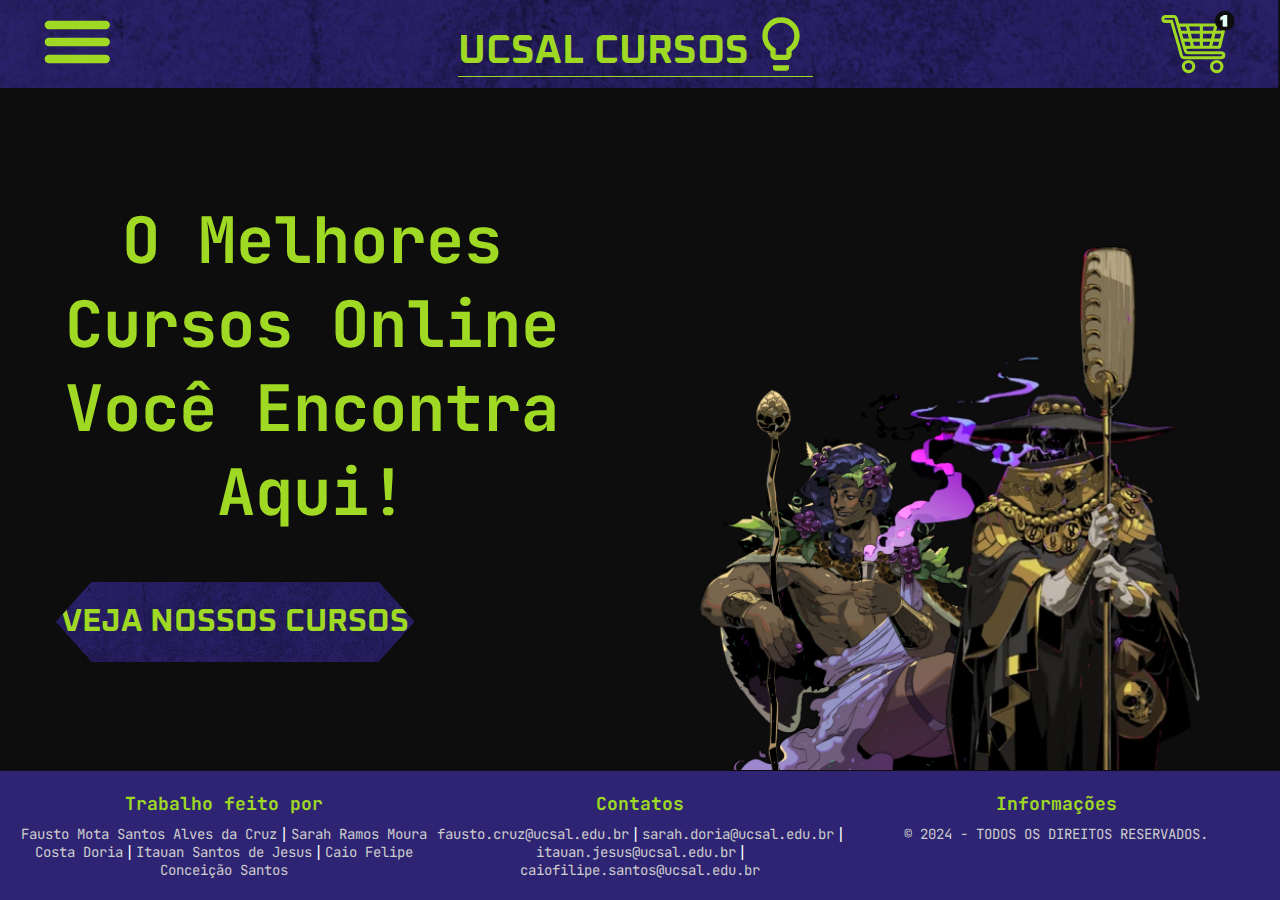
<file: HTML/index.html>
<!DOCTYPE html>
<html lang="en">
<head>
  <meta charset="UTF-8">
  <meta name="viewport" content="width=device-width, initial-scale=1.0">
  <link rel="stylesheet" href="../CSS/geral.css" type="text/css" media="screen">
  <link rel="stylesheet" href="../CSS/index.css" type="text/css" media="screen">
  <link rel="stylesheet" href="../CSS/menuHamburger.css" type="text/css" media="screen">
  <link rel="preconnect" href="https://fonts.googleapis.com">
  <link rel="preconnect" href="https://fonts.gstatic.com" crossorigin>
  <link href="https://fonts.googleapis.com/css2?family=JetBrains+Mono:ital,wght@0,100..800;1,100..800&family=Oxanium:wght@200..800&display=swap" rel="stylesheet">
  <title>Document</title>
</head>
<body>
  <nav>
    <section class="main-menu">
      <a href="#" class="menu-icon"><img class="menu" src="../IMG/menu.svg" alt=""></a>
      <div class="text logo"><h3>Ucsal Cursos</h3> <img src="../IMG/lampanda.svg" alt=""></div>
      <a href="#"><img class="carrinho" src="../IMG/carrinho.svg" alt=""></a>
    </section>

    <section class="menu-items">
      <a href="./index.html">Home</a>
      <a href="./Cursos.html">Cursos</a>
      <a href="./LoginCadastro.html">Login / cadastro</a>
    </section>
  </nav>

  <main>
    <div>
      <h1 class="text">O melhores cursos online você encontra aqui!</h1>
      <a href="./Cursos.html" class="main-button text">Veja nossos cursos</a>
    </div>

    <figure>
      <img src="../IMG/DionysusAndCharon.png" alt="Dionysus">
    </figure>
  </main>


  <footer>
    <div class="footer-container">
        <div class="footer-section">
            <h4>Trabalho feito por</h4>
            <span>Fausto Mota Santos Alves da Cruz</span> |
            <span>Sarah Ramos Moura Costa Doria</span> |
            <span>Itauan Santos de Jesus</span> |
            <span>Caio Felipe Conceição Santos</span> 
        </div>
        <div class="footer-section">
          <h4>Contatos</h4>
          <span>fausto.cruz@ucsal.edu.br</span> |
          <span>sarah.doria@ucsal.edu.br</span> |
          <span>itauan.jesus@ucsal.edu.br</span> |
          <span>caiofilipe.santos@ucsal.edu.br</span>
        </div>
        <div class="footer-section">
            <h4>Informações</h4>
            <p>&copy; 2024 - Todos os direitos reservados.</p>
        </div>
    </div>

  </footer>

  <script src="../JS/menuHamburger.js"></script>
</body>
</html>
</file>
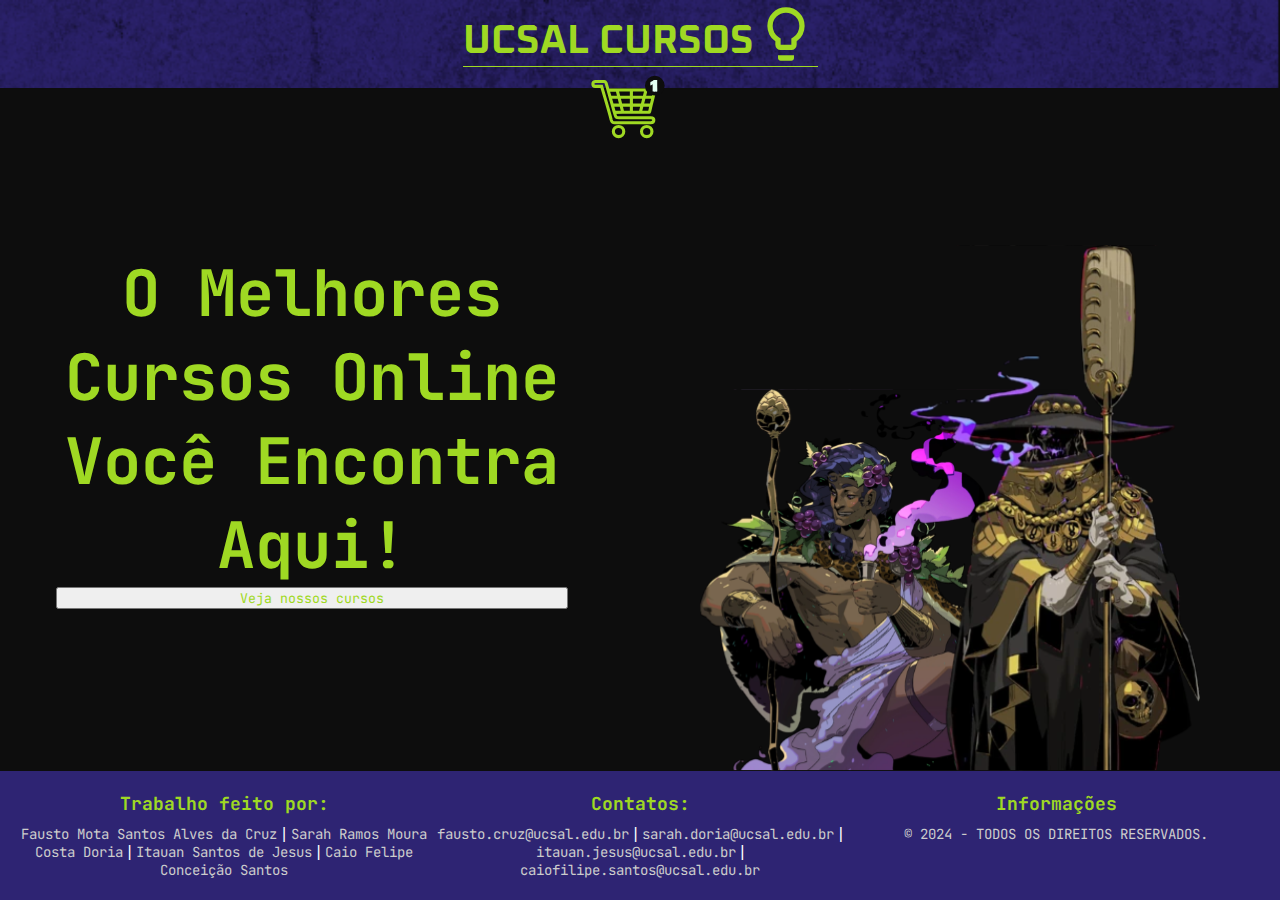
<file: HTML/Carrinho.html>
<!DOCTYPE html>
<html lang="en">
<head>
  <meta charset="UTF-8">
  <meta name="viewport" content="width=device-width, initial-scale=1.0">
  <link rel="stylesheet" href="../CSS/geral.css" type="text/css" media="screen">
  <link rel="stylesheet" href="../CSS/index.css" type="text/css" media="screen">
  <link rel="stylesheet" href="../CSS/menuHamburger.css" type="text/css" media="screen">
  <link rel="preconnect" href="https://fonts.googleapis.com">
  <link rel="preconnect" href="https://fonts.gstatic.com" crossorigin>
  <link href="https://fonts.googleapis.com/css2?family=JetBrains+Mono:ital,wght@0,100..800;1,100..800&family=Oxanium:wght@200..800&display=swap" rel="stylesheet">
  <title>Document</title>
</head>
<body>
  <nav>
    <a href="#"><img class="menu" src="../IMG/menu.svg" alt=""></a>
    <div class="text logo"><h3>Ucsal Cursos</h3> <img src="../IMG/lampanda.svg" alt=""></div>
    <a href="#"><img class="carrinho" src="../IMG/carrinho.svg" alt=""></a>
  </nav>

  <main>
    <div>
      <h1 class="text">O melhores cursos online você encontra aqui!</h1>
      <button class="text">Veja nossos cursos</button>
    </div>

    <figure>
      <img src="../IMG/DionysusAndCharon.svg" alt="Dionysus">
    </figure>

  </main>

  <footer>
    <div class="footer-container">
        <div class="footer-section">
            <h4>Trabalho feito por:</h4>
            <span>Fausto Mota Santos Alves da Cruz</span> |
            <span>Sarah Ramos Moura Costa Doria</span> |
            <span>Itauan Santos de Jesus</span> |
            <span>Caio Felipe Conceição Santos</span> 
        </div>
        <div class="footer-section">
          <h4>Contatos:</h4>
          <span>fausto.cruz@ucsal.edu.br</span> |
          <span>sarah.doria@ucsal.edu.br</span> |
          <span>itauan.jesus@ucsal.edu.br</span> |
          <span>caiofilipe.santos@ucsal.edu.br</span>
      </div>
      <div class="footer-section">
          <h4>Informações</h4>
          <p>&copy; 2024 - Todos os direitos reservados.</p>
      </div>
    </div>

  </footer>
</body>
</html>
</file>
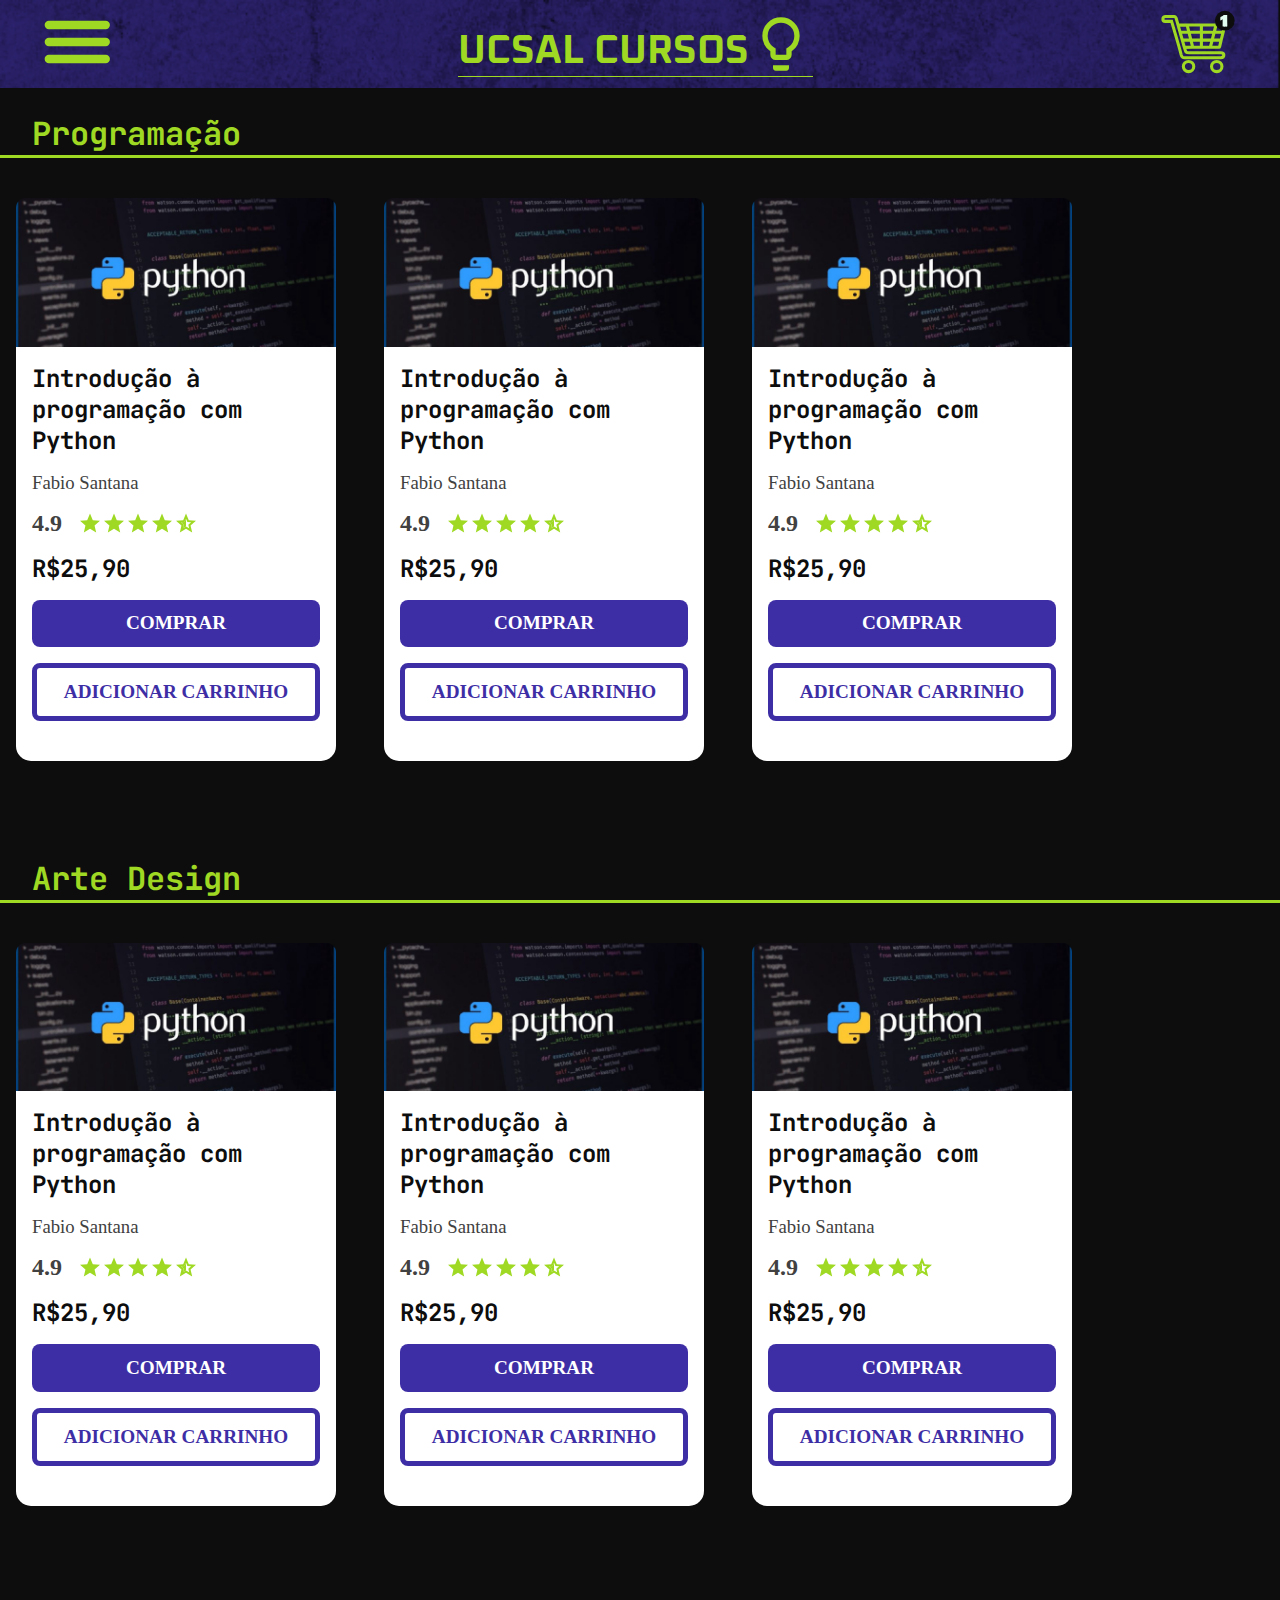
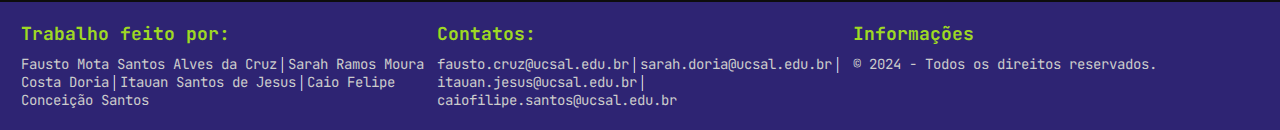
<file: HTML/Cursos.html>
<!DOCTYPE html>
<html lang="en">
<head>
  <meta charset="UTF-8">
  <meta name="viewport" content="width=device-width, initial-scale=1.0">
  <link rel="stylesheet" href="../CSS/geral.css" type="text/css" media="screen">
  <link rel="stylesheet" href="../CSS/cursos.css" type="text/css" media="screen">
  <link rel="stylesheet" href="../CSS/menuHamburger.css" type="text/css" media="screen">
  <link rel="preconnect" href="https://fonts.googleapis.com">
  <link rel="preconnect" href="https://fonts.gstatic.com" crossorigin>
  <link href="https://fonts.googleapis.com/css2?family=JetBrains+Mono:ital,wght@0,100..800;1,100..800&family=Oxanium:wght@200..800&display=swap" rel="stylesheet">
  <title>Document</title>
</head>
<body>
  <nav>
    <section class="main-menu">
      <a href="#" class="menu-icon"><img class="menu" src="../IMG/menu.svg" alt=""></a>
      <div class="text logo"><h3>Ucsal Cursos</h3> <img src="../IMG/lampanda.svg" alt=""></div>
      <a href="#"><img class="carrinho" src="../IMG/carrinho.svg" alt=""></a>
    </section>

    <section class="menu-items">
      <a href="./index.html">Home</a>
      <a href="./Cursos.html">Cursos</a>
      <a href="./LoginCadastro.html">Login / cadastro</a>
    </section>
  </nav>

  <main>
    <h1 class="card-title">Programação</h1>
    <section class="card-group">
      <section class="card">
        <img src="../IMG/python.png" alt="">
        <div class="card-info">
          <h1>Introdução à programação com Python</h1>
          <h3>Fabio Santana</h3>
          <div class="card-avaliacao">
            <h3>4.9</h3>
            <img src="../IMG/estrelas.svg" alt="">
          </div>
          <h1>R$25,90</h1>
          <div class="card-btn">
            <a class="card-compra" href="./LoginCadastro.html">COMPRAR</a>
            <a class="card-carrinho" href="./LoginCadastro.html">ADICIONAR CARRINHO</a>
          </div>
        </div>
      </section>

      <section class="card">
        <img src="../IMG/python.png" alt="">
        <div class="card-info">
          <h1>Introdução à programação com Python</h1>
          <h3>Fabio Santana</h3>
          <div class="card-avaliacao">
            <h3>4.9</h3>
            <img src="../IMG/estrelas.svg" alt="">
          </div>
          <h1>R$25,90</h1>
          <div class="card-btn">
            <a class="card-compra" href="./LoginCadastro.html">COMPRAR</a>
            <a class="card-carrinho" href="./LoginCadastro.html">ADICIONAR CARRINHO</a>
          </div>
        </div>
      </section>

      <section class="card">
        <img src="../IMG/python.png" alt="">
        <div class="card-info">
          <h1>Introdução à programação com Python</h1>
          <h3>Fabio Santana</h3>
          <div class="card-avaliacao">
            <h3>4.9</h3>
            <img src="../IMG/estrelas.svg" alt="">
          </div>
          <h1>R$25,90</h1>
          <div class="card-btn">
            <a class="card-compra" href="./LoginCadastro.html">COMPRAR</a>
            <a class="card-carrinho" href="./LoginCadastro.html">ADICIONAR CARRINHO</a>
          </div>
        </div>
      </section>
    </section>

    <h1 class="card-title">Arte Design</h1>
    <section class="card-group">
      <section class="card">
        <img src="../IMG/python.png" alt="">
        <div class="card-info">
          <h1>Introdução à programação com Python</h1>
          <h3>Fabio Santana</h3>
          <div class="card-avaliacao">
            <h3>4.9</h3>
            <img src="../IMG/estrelas.svg" alt="">
          </div>
          <h1>R$25,90</h1>
          <div class="card-btn">
            <a class="card-compra" href="./LoginCadastro.html">COMPRAR</a>
            <a class="card-carrinho" href="./LoginCadastro.html">ADICIONAR CARRINHO</a>
          </div>
        </div>
      </section>

      <section class="card">
        <img src="../IMG/python.png" alt="">
        <div class="card-info">
          <h1>Introdução à programação com Python</h1>
          <h3>Fabio Santana</h3>
          <div class="card-avaliacao">
            <h3>4.9</h3>
            <img src="../IMG/estrelas.svg" alt="">
          </div>
          <h1>R$25,90</h1>
          <div class="card-btn">
            <a class="card-compra" href="./LoginCadastro.html">COMPRAR</a>
            <a class="card-carrinho" href="./LoginCadastro.html">ADICIONAR CARRINHO</a>
          </div>
        </div>
      </section>

      <section class="card">
        <img src="../IMG/python.png" alt="">
        <div class="card-info">
          <h1>Introdução à programação com Python</h1>
          <h3>Fabio Santana</h3>
          <div class="card-avaliacao">
            <h3>4.9</h3>
            <img src="../IMG/estrelas.svg" alt="">
          </div>
          <h1>R$25,90</h1>
          <div class="card-btn">
            <a class="card-compra" href="./LoginCadastro.html">COMPRAR</a>
            <a class="card-carrinho" href="./LoginCadastro.html">ADICIONAR CARRINHO</a>
          </div>
        </div>
      </section>
    </section>
  </main>

  <footer>
    <div class="footer-container">
        <div class="footer-section">
            <h4>Trabalho feito por:</h4>
            <span>Fausto Mota Santos Alves da Cruz</span> |
            <span>Sarah Ramos Moura Costa Doria</span> |
            <span>Itauan Santos de Jesus</span> |
            <span>Caio Felipe Conceição Santos</span> 
        </div>
        <div class="footer-section">
          <h4>Contatos:</h4>
          <span>fausto.cruz@ucsal.edu.br</span> |
          <span>sarah.doria@ucsal.edu.br</span> |
          <span>itauan.jesus@ucsal.edu.br</span> |
          <span>caiofilipe.santos@ucsal.edu.br</span>
      </div>
      <div class="footer-section">
          <h4>Informações</h4>
          <p>&copy; 2024 - Todos os direitos reservados.</p>
      </div>
    </div>

  </footer>
  <script src="../JS/menuHamburger.js"></script>
</body>
</html>
</file>
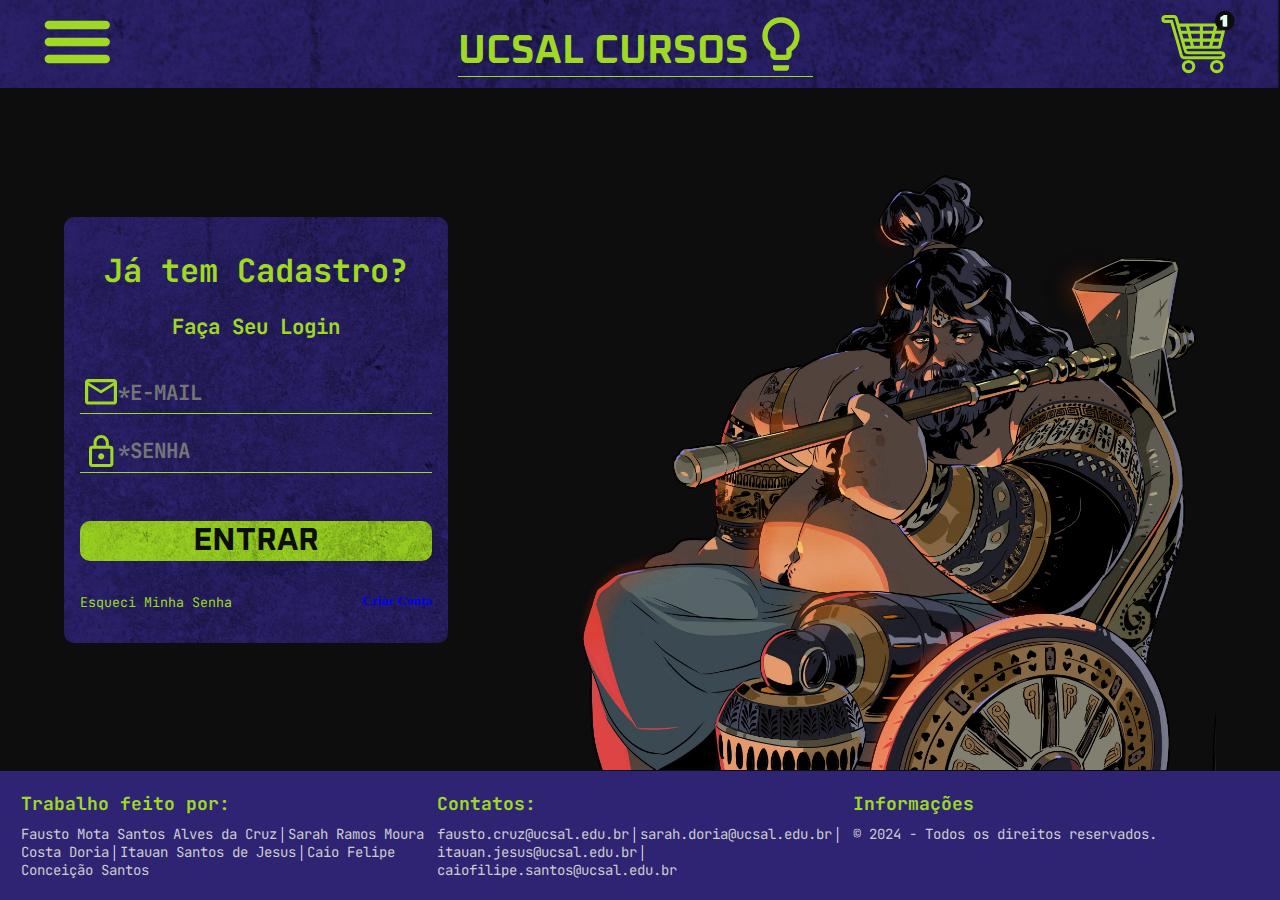
<file: HTML/LoginCadastro.html>
<!DOCTYPE html>
<html lang="en">
<head>
  <meta charset="UTF-8">
  <meta name="viewport" content="width=device-width, initial-scale=1.0">
  <link rel="stylesheet" href="../CSS/geral.css" type="text/css" media="screen">
  <link rel="stylesheet" href="../CSS/loginCadastro.css" type="text/css" media="screen">
  <link rel="stylesheet" href="../CSS/menuHamburger.css" type="text/css" media="screen">
  <link rel="preconnect" href="https://fonts.googleapis.com">
  <link rel="preconnect" href="https://fonts.gstatic.com" crossorigin>
  <link href="https://fonts.googleapis.com/css2?family=JetBrains+Mono:ital,wght@0,100..800;1,100..800&family=Oxanium:wght@200..800&display=swap" rel="stylesheet">
  <title>Document</title>
</head>
<body>
  <nav>
    <section class="main-menu">
      <a href="#" class="menu-icon"><img class="menu" src="../IMG/menu.svg" alt=""></a>
      <div class="text logo"><h3>Ucsal Cursos</h3> <img src="../IMG/lampanda.svg" alt=""></div>
      <a href="#"><img class="carrinho" src="../IMG/carrinho.svg" alt=""></a>
    </section>

    <section class="menu-items">
      <a href="./index.html">Home</a>
      <a href="./Cursos.html">Cursos</a>
      <a href="./LoginCadastro.html">Login / cadastro</a>
    </section>
  </nav>

  <main>
    <!-- tela de login -->
    <section class="login login-active">
      <div class="login-title">
        <h1>Já tem Cadastro?</h1>
        <h4>Faça Seu Login</h4>
      </div>

      <form action="">
        <div class="input-login">
          <img src="../IMG/email.svg" alt="E-Mail">
          <input type="text" placeholder="*E-mail">
        </div>
  
        <div class="input-login">
          <img src="../IMG/password.svg" alt="Password">
          <input type="password" placeholder="*Senha">
        </div>
        
        <input type="submit" class="submit" value="ENTRAR">
      </form>

      <div class="login-footer">
        <span>Esqueci Minha Senha</span>
        <a href="#" class="cadastro-login">Criar Conta</a>
      </div>
    </section>

    <!-- tela de cadastro -->
    <section class="cadastro">
      <div class="login-title">
        <h1>Já tem Cadastro?</h1>
        <h3>Faça Seu cadastro</h3>
      </div>

      <form action="">
        <div class="input-login">
          <img src="../IMG/user.svg" alt="E-Mail">
          <input type="text" placeholder="*Nome Completo">
        </div>
  
        <div class="input-login">
          <img src="../IMG/email.svg" alt="E-Mail">
          <input type="text" placeholder="*E-mail">
        </div>
  
        <div class="input-login">
          <img src="../IMG/password.svg" alt="Password">
          <input type="password" placeholder="*Senha">
        </div>

        <input type="submit submit-cadastro" class="submit" value="CRIAR MINHA CONTA">
      </form>

      <div class="cadastro-footer">
        <span>Já Tenho Conta. </span>
        <a href="#" class="login-cadastro"> Fazer Login</a>
      </div>
    </section>

    <figure>
      <img src="../IMG/hefesto.png" alt="Dionysus">
    </figure>
  </main>

  <footer>
    <div class="footer-container">
        <div class="footer-section">
            <h4>Trabalho feito por:</h4>
            <span>Fausto Mota Santos Alves da Cruz</span> |
            <span>Sarah Ramos Moura Costa Doria</span> |
            <span>Itauan Santos de Jesus</span> |
            <span>Caio Felipe Conceição Santos</span> 
        </div>
        <div class="footer-section">
          <h4>Contatos:</h4>
          <span>fausto.cruz@ucsal.edu.br</span> |
          <span>sarah.doria@ucsal.edu.br</span> |
          <span>itauan.jesus@ucsal.edu.br</span> |
          <span>caiofilipe.santos@ucsal.edu.br</span>
      </div>
      <div class="footer-section">
          <h4>Informações</h4>
          <p>&copy; 2024 - Todos os direitos reservados.</p>
      </div>
    </div>

  </footer>

  <script src="../JS/menuHamburger.js"></script>
  <script src="../JS/loginCadastro.js"></script>
</body>
</html>
</file>
<file: CSS/geral.css>
* {
    margin: 0;
    padding: 0;
    box-sizing: border-box;
}

h1, h4, p, span, .text{
    font-family: "JetBrains Mono", "Oxanium";
    color: #9FD923;
}

body{
    display: flex;
    flex-direction: column;
    height: 100vh;
    background-color: #0D0D0D;
    box-sizing: border-box;
}

nav{
    display: flex;
    flex-direction: column;
    height: 5.5rem;
    padding: 0.25rem 0.75rem;
    justify-content: center;
    align-items: center;
    background-image: url("../IMG/background02.png");
    background-size: cover;
    background-repeat: no-repeat;
}
  
nav .main-menu{
    display: flex;
    justify-content: space-between;
    align-items: center;
    width: 100%;
}
  
.logo{
    display: flex;
    justify-content: center;
    align-items: end;
    border-bottom: 1px solid ;
}
  
.logo h3{
    font-family: "Oxanium";
    font-size: 1.5rem;
    font-weight: bolder;
    text-transform: uppercase;
}

.logo img{
    width: 3rem;
    height: auto;
}
  
nav .menu{
    height: 40%;
    margin: 0.5rem;
}
  
nav .menu:hover{
    opacity: 0.6;
}
  
nav .carrinho{
    height: 60%;
    margin: 0.5rem;
}
  
nav .carrinho:hover{
    opacity: 0.6;
}
  
.menu-icon {
    cursor: pointer;
}

.footer .text{
    font-size: small;
    margin: 0.2rem;
    border-bottom: solid #9FD923 1px;
}
  
.footer-container {
    display: flex;
    justify-content: space-around; 
    flex-wrap: wrap;
    background-color: #2E2473;
    color: #fff;
    padding: 1rem;
}
  
.footer-section {
    margin: 0.3rem;
    flex: 1 1 300px;
    max-width: 35rem;
}

.footer-section h4 {
    margin-bottom: 10px;
    font-size: 18px;
}

.footer-section p,
.footer-section span, 
.footer-section a {
    color: #ccc;
    font-size: 14px;
    text-decoration: none;
}

@media only screen and (min-width:1061px) {  
    .logo h3{
      font-family: "Oxanium";
      font-size: 2.5rem;
      font-weight: bolder;
      text-transform: uppercase;
    }
    .logo img{
      width: 4rem;
      height: auto;
    }
  
    nav .menu{
      height: 2.8rem;
      margin-left: 2rem;
    }
    nav .carrinho{
      height: 4rem;
      margin-right: 2rem;
    }
    
}
  
@media only screen and (max-width:959px) {
    nav .menu{
      height: 40%;
      margin: 0.5rem;
    }
    nav .carrinho{
      height: 60%;
      margin: 0.5rem;
    }
}
</file>
<file: CSS/index.css>
.main-button{
  border: 0px;
  width: 20rem;
  height: 5rem;
  clip-path: polygon(93% 0%, 100% 50%, 93% 100%, 7% 100%, 0% 50%, 7% 0%);
  background-color: #2E2473;
  font-size: large;
  background-image: url("../IMG/background02.png");
  background-repeat: no-repeat;
  background-size: cover;
  display: flex;
  align-items: center;
  justify-content: center;
  text-decoration:none; 
}
div #inicio{
max-width: 96%;
}

.main-button:hover{
  background-image: url("../IMG/background01.png");
}

main{
  flex: 1;
  display: flex;
  justify-content: space-between;
  flex-wrap: wrap;
}

main div{
  display: flex;
  flex-direction: column;
  justify-content: center;
  width: 40%;
  margin-left: 3.5rem;
}
main div h1{
  font-size: 4rem;
  text-transform: capitalize;
}

main div .main-button{
  font-size: larger;
  font-family: "Oxanium";
  font-weight: bolder;
  text-transform: uppercase;
  margin-top: 3rem;
  width: 70%;
  height: 4rem;
}

figure{
  display: flex;
  justify-content: end;
  align-items: end;
  width: 43%;
  margin-right: 5rem;
}

figure img{
  max-width: 100%;
  height: auto;
}

figure img{
  width: 100%;
}

/*FUND*/

#textoSobre {
  margin-top: 45px;
  font-family: "Oxanium", sans-serif; 
  text-align: justify;
  color: #a4ff00; 
  font-size: 1rem; 
  line-height: 1.6;
  max-width: 96%;
}

body {
  background-color: #0d0d0d;
  font-family: Arial, sans-serif;
  color: #a4ff00; 
  text-align: center;
}

form {
  width: 300px;
  margin: 50px auto;
  padding: 20px;
  border-radius: 8px;
  background-color: transparent; 
}

p {
  font-size: 20px;
  text-transform: uppercase;
  color: #a4ff00;
  margin-bottom: 20px;
}

label {
  display: block;
  font-size: 16px;
  text-transform: uppercase;
  margin: 10px 0 5px;
  color: #a4ff00; 
}

input[type="text"],
input[type="email"],
input[type="tel"],
input[type="descri"] {
  width: 100%;
  padding: 8px;
  margin-bottom: 20px;
  border: none;
  border-bottom: 2px solid #a4ff00; 
  background: transparent;
  color: white;
  font-size: 14px;
}

input[type="text"]:focus,
input[type="email"]:focus,
input[type="tel"]:focus,
input[type="descri"]:focus {
  outline: none;
  border-bottom: 2px solid #75c800; 
}

input[type="button"] {
  width: 100%;
  padding: 10px;
  border: none;
  background-color: #a4ff00; 
  color: #0d0d0d;
  font-size: 16px;
  text-transform: uppercase;
  cursor: pointer;
  transition: 0.3s;
}

input[type="button"]:hover {
  background-color: #75c800; 
}
#imgShadow{
  max-width: 220px;
  top: 10px;
}

@media only screen and (min-width:1061px) {
  main div{
    width: 40%;
    margin-left: 3.5rem;
  }

  main div h1{
    font-size: 4rem;
  }
  
  main div .main-button{
    margin-top: 3rem;
    width: 70%;
    clip-path: polygon(90% 0%, 100% 50%, 90% 100%, 10% 100%, 0% 50%, 10% 0%);
    height: 5rem;
    font-size: 2rem;
  }
  
  figure{
    width: 43%;
    margin-right: 5rem;
  }
  
  figure img{
    max-width: 100%;
    height: auto;
  }
  
  figure img{
    width: 100%;
  }

  .logo h3{
    font-family: "Oxanium";
    font-size: 2.5rem;
    font-weight: bolder;
    text-transform: uppercase;
  }
  .logo img{
    width: 4rem;
    height: auto;
  }

  nav .menu{
    height: 2.8rem;
    margin-left: 2rem;
  }
  nav .carrinho{
    height: 4rem;
    margin-right: 2rem;
  }
  
}

@media only screen and (max-width:959px) {
  main div{
    width: 100%;
    margin-left: 1rem;
  }
  main div h1{
    font-size: 3rem;
  }
  
  main div .main-button{
    font-size: larger;
    margin-top: 2rem;
    clip-path: polygon(90% 0%, 100% 50%, 90% 100%, 10% 100%, 0% 50%, 10% 0%);
    height: 4rem;
    width: 70%;
  }
  
  figure{
    width: 100%;
    margin-right: 0rem;
  }
  
  figure img{
    max-width: 100%;
    height: auto;
  }
  
  figure img{
    width: 100%;
  }

  nav .menu{
    height: 40%;
    margin: 0.5rem;
  }
  nav .carrinho{
    height: 60%;
    margin: 0.5rem;
  }
}
</file>
<file: CSS/menuHamburger.css>
.menu-items {
  display: none;
  flex-direction: column;
  position: absolute;
  box-shadow: 0 4px 6px rgba(0, 0, 0, 0.1);
  padding: 0.25rem 0.75rem;
  justify-content: space-evenly;
  background-image: url("../IMG/background01.png");
  background-size: cover;
  background-repeat: no-repeat;
}

.menu-items a {
  text-decoration: none;
  padding: 10px;
  font-family: "Oxanium", "JetBrains Mono";
  text-transform: uppercase;
  font-weight: bold;
  color: #9FD923;
  border-bottom: 1px solid #9FD923;
}

.menu-items a:hover {
  background-color: #0D0D0D;
  border-radius: 4px;
}

@media only screen and (min-width:1061px) {
  .menu-items {
    font-family: "Oxanium", "JetBrains Mono", 'Times New Roman', Times, serif;
    top: 5.5rem; 
    height: 15rem;
    width: 100%;
    
  }

  .menu-items a{
    font-size: 2rem;
  }  
}

@media only screen and (max-width:959px) {
  .menu-items {
    top: 5rem; 
    right: 6.1rem;
    height: 12rem;
    width: 20rem;
    border-radius: 8px;
  }

  .menu-items a{
    font-family: "JetBrains Mono", "Oxanium", 'Times New Roman', Times, serif;
    font-size: 1.5rem;
  }
}

.menu-active{
  display: flex;
}
</file>
<file: CSS/cursos.css>
main{
    display: flex;
    flex-direction: column;
    flex: 1;
    margin-top: 1.5rem;
}

.card-title{
    margin-bottom: 1.5rem;
    border-bottom: 3px solid #9FD923;
    padding-left: 2rem;
}

.card-group{
    display: flex;
    gap: 3rem;
    margin-bottom: 5rem;
    overflow-x: auto;
    scroll-behavior: smooth;
    padding: 1rem;
}

.card{
    display: flex;
    flex-direction: column;
    border-radius: 15px;
    background-color: #FFFFFF;
    padding-bottom: 1.5rem;
    width: 20rem;
}

.card-info{
    display: flex;
    flex-direction: column;
    padding: 1rem;
    gap: 1rem;
}

.card-info h1{
    color: #0D0D0D;
    font-weight: bolder;
    font-size: x-large;
}

.card-info h3{
    color: #414141;
    font-weight: normal;
}

.card-avaliacao{
    display: flex;
    gap: 1rem;
    height: auto;
}

.card-avaliacao h3{
    display: flex;
    font-weight: bolder;
    font-size: 1.5rem;
}

.card-btn{
    display: flex;
    flex-direction: column;
    gap: 1rem;
}

.card-btn a{
    border-radius: 8px;
    padding: 0.8rem;
    font-weight: bolder;
    font-size: larger;
}

.card-compra{
    text-align: center;
    text-decoration: none;
    background-color: #3E2EA6;
    color: #FFFFFF;
}

.card-carrinho{
    text-align: center;
    text-decoration: none;
    border: 5px solid #3E2EA6;
    color: #3E2EA6;
    
}
</file>
<file: CSS/loginCadastro.css>
main{
    display: flex;
    flex: 1;
    justify-content: space-around;
    align-items: center;
}

.login, .cadastro{
    background-image: url(../IMG/background02.png);
    background-size: cover;
    background-repeat: no-repeat;
    display: flex;
    flex-direction: column;
    justify-content: center;
    align-items: center;
    border-radius: 10px;
}

.login, .cadastro{
    display: none;
    width: 30%;
    padding: 2rem 1rem;
}

.login-active{
    display: flex;
}

.login-title{
    display: flex;
    flex-direction: column;
    justify-content: center;
    align-items: center;
    margin-bottom: 2rem;
}

.login-title h1{
    margin-bottom: 1.3rem;
    font-size: 2rem;
    text-align: center;
}

.login-title h4{
    font-size: 1.3rem;
}

form{
    display: flex;
    flex-direction: column;
    width: 100%;
}

form div{
    display: flex;
    justify-content: space-around;
    align-items: center;
    margin-bottom: 1rem;
    padding: 0.3rem;
    border-bottom: 1px solid #9FD923;
}

form div input{
    background: none;
    border: none;
    width: 90%;
    height: 100%;
}

.input-focus{
    background-color: #9fd9233f;
    border-radius: 10px 10px 0px 0px;
}

form div input::placeholder{
    text-transform: uppercase;
    font-weight: bold;
    font-family: "JetBrains Mono", "Oxanium";
}

form div input:focus{
    outline: none;
    border: none;
}

form div input{
    color: #D7D2F2;
    font-size: 1.3rem;
    font-weight: bold;
    font-family: "JetBrains Mono", "Oxanium";
}

.submit{
    background-image: url(../IMG/backgroud03.png);
    border: none;
    border-radius: 10px;
    height: 2.5rem;
    margin: 2rem 0rem;
    font-size: 2rem;
    color: #0D0D0D;
    font-weight: bolder;
    text-align: center;
    font-family: "Oxanium", "JetBrains Mono";
}

.login-footer, .cadastro-footer{
    display: flex;
    justify-content: space-between;
    width: 100%;
    font-size: smaller;
}

.cadastro-footer{
    justify-content: center;
}

.cadastro{
    display: none;
}

.cadastro-login, .login-cadastro{
    font-weight: bolder;
    text-decoration: none;
}

.cadastro-active{
    display: flex;
}

main figure{
    display: flex;
    width: 50%;
    height: 100%;
    align-items: flex-end;
}

main figure img{
    width: 100%;
    height: auto;
}

@media only screen and (max-width:1024px) {
    main figure{
        display: flex;
    }

    main figure img{
        width: 100%;
        height: auto;
    }

    .login, .cadastro{
        width: 40%;
        height: 80%;
        padding: 2rem 1rem;
    }

    .login-title h1{
        font-size: 1.6rem;
    }

    .login-title h4{
        font-size: 1rem;
    }

    form div input{
        width: 80%;
        height: 100%;
        font-size: 1.2rem;
    }

    .submit{
        height: 2.5rem;
        margin: 2rem 0rem;
        font-size: 2rem
    }

    .submit-cadastro{
        font-size: 0.5rem
    }
    
    .login-footer{
        font-size: medium;
    }
}  

@media only screen and (max-width:959px) {
    .login, .cadastro{
        width: 70%;
        height: 80%;
        padding: 2rem 1rem;
    }

    .login-title h1{
        font-size: 2.3rem;
    }

    .login-title h4{
        font-size: 1.3rem;
    }

    form div input{
        width: 80%;
        height: 100%;
        font-size: 1.3rem;
    }
    
    .submit{
        height: 4rem;
        margin: 2rem 0rem;
    }
    
    .login-footer{
        font-size: medium;
    }

    main figure{
        display: none;
    }
}

@media only screen and (max-width:500px) {
    main figure{
        display: none;
    }

    .login, .cadastro{
        width: 70%;
        height: 80%;
        padding: 2rem 1rem;
    }

    .login-title h1{
        font-size: 1.6rem;
    }

    .login-title h4{
        font-size: 1rem;
    }

    form div input{
        font-size: 1rem;
        width: 80%;
        height: 100%;
    }

    .submit{
        font-size: 1rem;
        height: 2.5rem;
        margin: 2rem 0rem;
    }
    
    .login-footer{
        font-size: small;
    }
}
</file>
